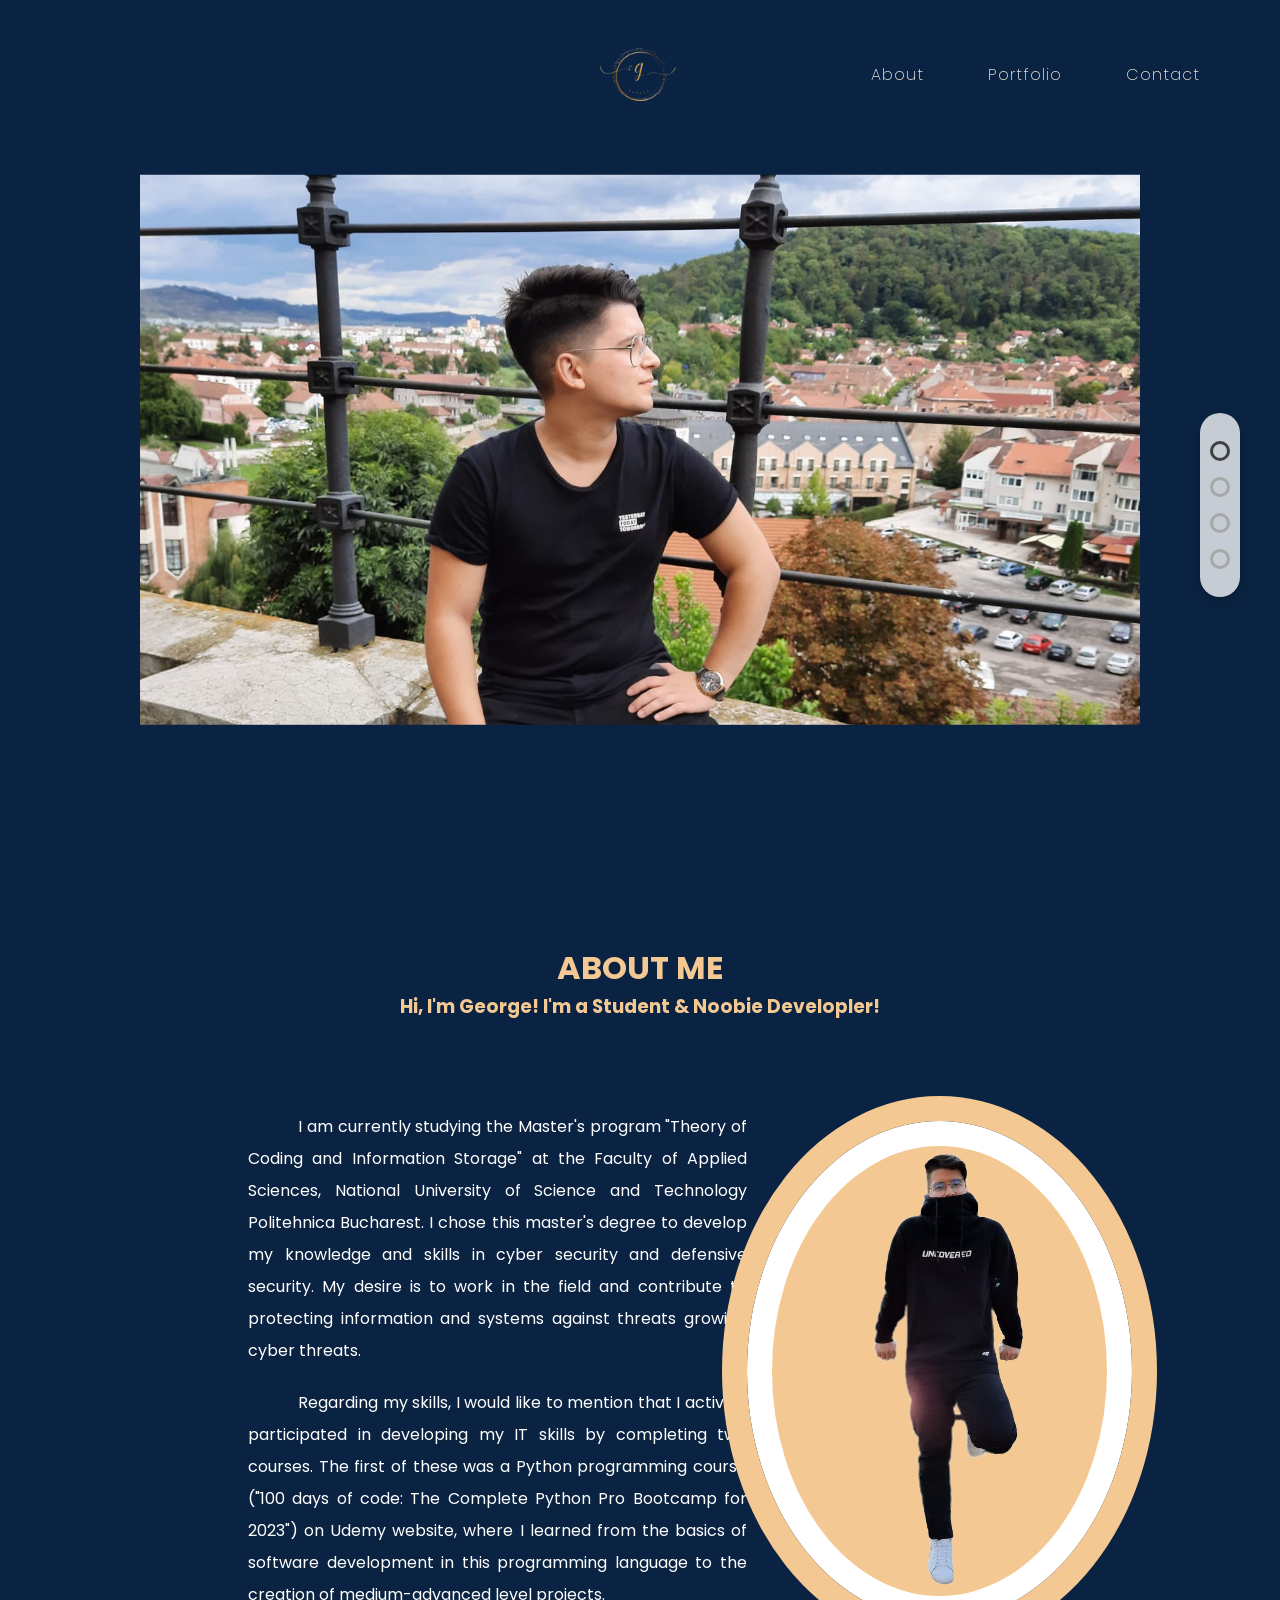
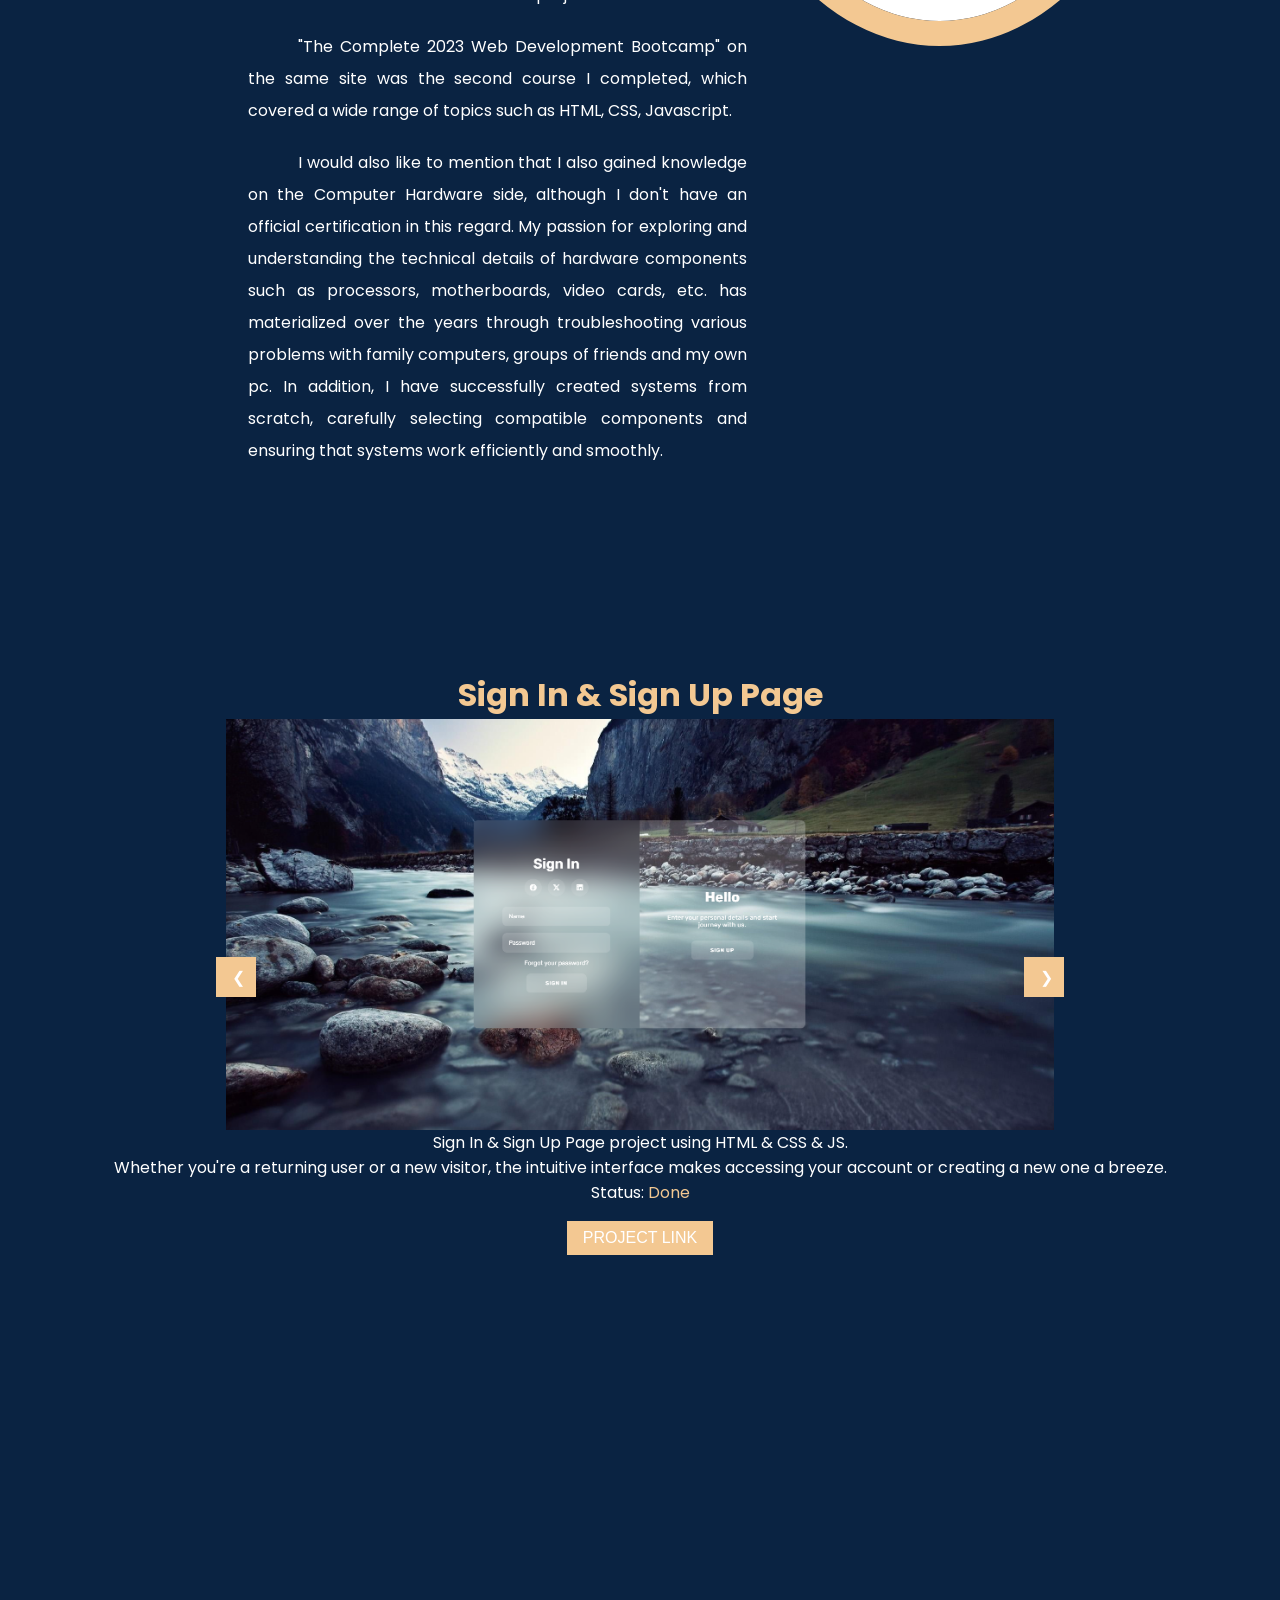
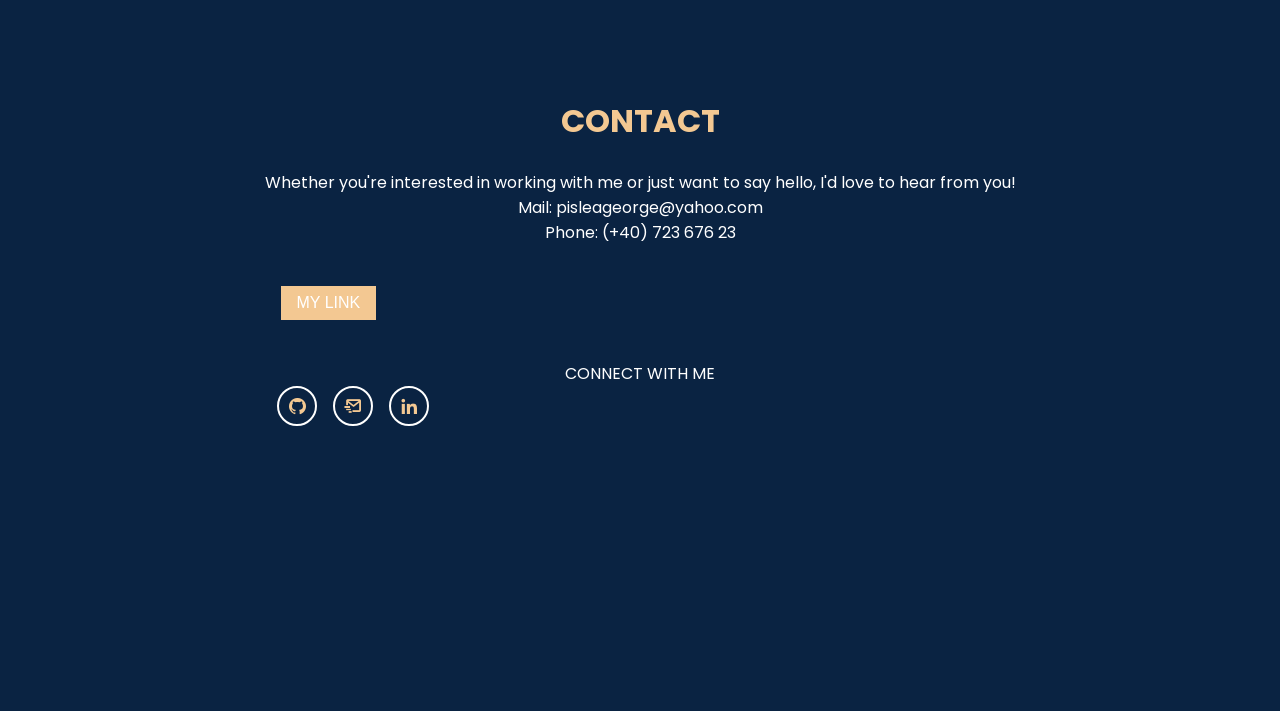
<file: index.html>
<!DOCTYPE html>
<html lang="en">
<head>
	<meta charset="UTF-8">
	<meta http-equiv="X-UA-Compatible" content="IE=edge">
	<meta name="viewport" content="width=device-width, initial-scale=1.0">
	<title>George Pișlea</title>
	<link href='https://unpkg.com/boxicons@2.1.4/css/boxicons.min.css' rel='stylesheet'>
	<link rel="stylesheet" href="https://cdnjs.cloudflare.com/ajax/libs/font-awesome/6.0.0-beta3/css/all.min.css">
	<link rel="shortcut icon" type="image/x-icon" href="./images/logo.png">
	<link rel="stylesheet" href="./css/styles.css">
</head>
<body class="fullscreen">
	<div class="cursor cursor-circle"></div>
	<div class="cursor cursor-point"></div>
	<div class="first-page" id="Home">
		<nav>
			<img src="./images/logo.png" class="logo getHover">
			<ul id="myMenu">
				<li data-menuanchor="about" class="nav-link getHover">
					<a href="#About">About</a>
				</li>
				<li data-menuanchor="portfolio" class="nav-link getHover">
					<a href="#Portfolio">Portfolio</a>
				</li>
				<li data-menuanchor="contact" class="nav-link getHover">
					<a href="#Contact">Contact</a>
				</li>
			</ul>
		</nav>

		<div class="image-wrap getHover"></div>

		<h1 class="big-name getHover">George<br><span>Pișlea</span></h1>

		<span class="scroll hide">Scroll Down</span>
		<span class="line hide"></span>

		
		<div class="bottom-section hide">
			<p><i class='bx bx-map' ></i>Located in Bucharest, Romania</p>

			<ul class="social-media">
			<li><a href="https://www.linkedin.com/in/george-madalin-pislea/" class="getHover"><i class='bx bxl-linkedin'></i></a></li>
			<li><a href="https://github.com/aFro95" class="getHover"><i class='bx bxl-github'></i></a></li>
			<li><a href="https://www.instagram.com/p.george19/" class="getHover"><i class='bx bxl-instagram-alt'></i></a></li>
			</ul>
		</div>
	</div>
	
	<div class="about" id="About">
		<h1>ABOUT ME</h1>
		<h3>Hi, I'm George! I'm a Student & Noobie Developler!</h3>
		<div class="content">
			<div class="text">
				<p>I am currently studying the Master's program "Theory of Coding and Information Storage" at the 
					Faculty of Applied Sciences, National University of Science and Technology Politehnica Bucharest. 
					I chose this master's degree to develop my knowledge and skills in cyber security and defensive security. 
					My desire is to work in the field and contribute to protecting information and systems against threats growing cyber 
					threats.</p>
				<p>Regarding my skills, I would like to mention that I actively participated in developing my IT skills by completing 
					two courses. The first of these was a Python programming course ("100 days of code: The Complete Python Pro Bootcamp 
					for 2023") on Udemy website, where I learned from the basics of software development in this programming language to the creation of 
					medium-advanced level projects.</p>
				<p>"The Complete 2023 Web Development Bootcamp" on the same site was the second course I completed, which covered a 
					wide range of topics such as HTML, CSS, Javascript.</p>
				<p>I would also like to mention that I also gained knowledge on the Computer Hardware side, although I don't have an 
					official certification in this regard. My passion for exploring and understanding the technical details of hardware 
					components such as processors, motherboards, video cards, etc. has materialized over the years through 
					troubleshooting various problems with family computers, groups of friends and my own pc. In addition, 
					I have successfully created systems from scratch, carefully selecting compatible components and ensuring 
					that systems work efficiently and smoothly.</p>
			</div>
			<div class="image">
				<img src="./images/img2.png" alt="Avatar">
			</div>
		</div>
	</div>
	
	
	<div class="portfolio" id="Portfolio">
		<div class="content-slide">
			<div id="slide1" class="slide">
				<h1>Sign In & Sign Up Page</h1>
				<img src="./images/2.png">
				<p>Sign In & Sign Up Page project using HTML & CSS & JS.</p>
				<p>Whether you're a returning user or a new visitor, the intuitive interface makes accessing your account or creating a new one a breeze.</p>
				<p> Status: <span>Done</span></p>
				<form>
					<button formaction="https://afro95.github.io/Sign-In-Sign-Up/">PROJECT LINK </button>
				</form> 
			</div>
			<div id="slide2" class="slide" style="display:none;">
				<h1>Password Generator</h1>
				<img src="./images/19.png">
				<p>Password Generator project using HTML & CSS & JS.</p>
				<p>Generate secure passwords with this customizable password generator.</p>
				<p> Status: <span>Done</span></p>
				<form>
					<button formaction="https://afro95.github.io/Random-password-generator/" type="submit" id="submit" class="btn btn-lg wow fadeInUp" data-wow-delay="0.2s">PROJECT LINK </button></form>
				</form> 
			</div>
			<div id="slide3" class="slide" style="display:none;">
				<h1>Coffee</h1>
				<img src="./images/20.png">
				<p>Coffee Page project using HTML & CSS</p>
				<p>Select your favourite drink and discover how it is created.</p>
				<p> Status: <span>Done</span></p>
				<form>
					<button formaction="https://afro95.github.io/Coffee-app/" type="submit" id="submit" class="btn btn-lg wow fadeInUp" data-wow-delay="0.2s">PROJECT LINK </button></form>
				</form>
			</div>
			<div id="slide4" class="slide" style="display:none;">
				<h1>To do list</h1>
				<img src="./images/23.png">
				<p>To do list project using HTML & CSS & JS.</p>
				<p>Do a list with your tasks and then mark the tasks with have done.</p>
				<p> Status: <span>Done</span></p>
				<form>
					<button formaction="https://afro95.github.io/To-Do-list/" type="submit" id="submit" class="btn btn-lg wow fadeInUp" data-wow-delay="0.2s">PROJECT LINK </button></form>
				</form> 
			</div>
			<div id="slide5" class="slide" style="display:none;">
				<h1>Weather Page</h1>
				<img src="./images/27.png">
				<p>Weather Page project using HTML & CSS & JS.</p>
				<p>Check the Weather from your city.</p>
				<p> Status: <span>Done</span></p>
				<form>
					<button formaction="https://afro95.github.io/Weather/" type="submit" id="submit" class="btn btn-lg wow fadeInUp" data-wow-delay="0.2s">PROJECT LINK </button></form>
				</form> 
			</div>
			<div id="slide6" class="slide" style="display:none;">
				<h1>Tic Tac Toe</h1>
				<img src="./images/25.png">
				<p>Tic Tac Toe project using HTML & CSS & JS.</p>
				<p>Fill your free time playing the childhood game.</p>
				<p> Status: <span>Done</span></p>
				<form>
					<button formaction="https://afro95.github.io/Tic-Tac-Toe-js/" type="submit" id="submit" class="btn btn-lg wow fadeInUp" data-wow-delay="0.2s">PROJECT LINK </button></form>
				</form>
			</div>
			<button class="prev" onclick="changeSlide(-1)">&#10094;</button>
			<button class="next" onclick="changeSlide(1)">&#10095;</button>
		</div>
	</div>

	<div class="contact" id="Contact">
		<div class="content">
			<h1>CONTACT</h1><br>
			<p>Whether you're interested in working with me or just want to say hello, I'd love to hear from you!</p>
			<p>Mail: <span>pisleageorge@yahoo.com</span></p>
			<p>Phone: <span>(+40) 723 676 23</span></p>
			<br>
			<form method="get" action="https://afro95.github.io/LinkTree/">
			<button type="submit" id="submit" name="submit" class="btn btn-lg">MY LINK</button></form>
			<br>
			<p>CONNECT WITH ME</p>
			<div class="social-links">
				<span><a href="https://github.com/aFro95" target="_blank"><i class='bx bxl-github'></i></a></span>
				<span><a href="mailto:pisleageorge@yahoo.com" target="_blank"><i class='bx bx-mail-send'></i></a></span>
				<span><a href="https://www.linkedin.com/in/george-madalin-pislea/" target="_blank"><i class='bx bxl-linkedin'></i></a></span>
			</div>
		</div>
	</div>



	<!--Javascript-->
	<script src="https://cdnjs.cloudflare.com/ajax/libs/jquery/3.6.0/jquery.min.js"></script>
	<script src="https://cdnjs.cloudflare.com/ajax/libs/gsap/3.12.5/gsap.min.js"></script>
	<script src="./js/script.js"></script>
</body>
</html>
</file>
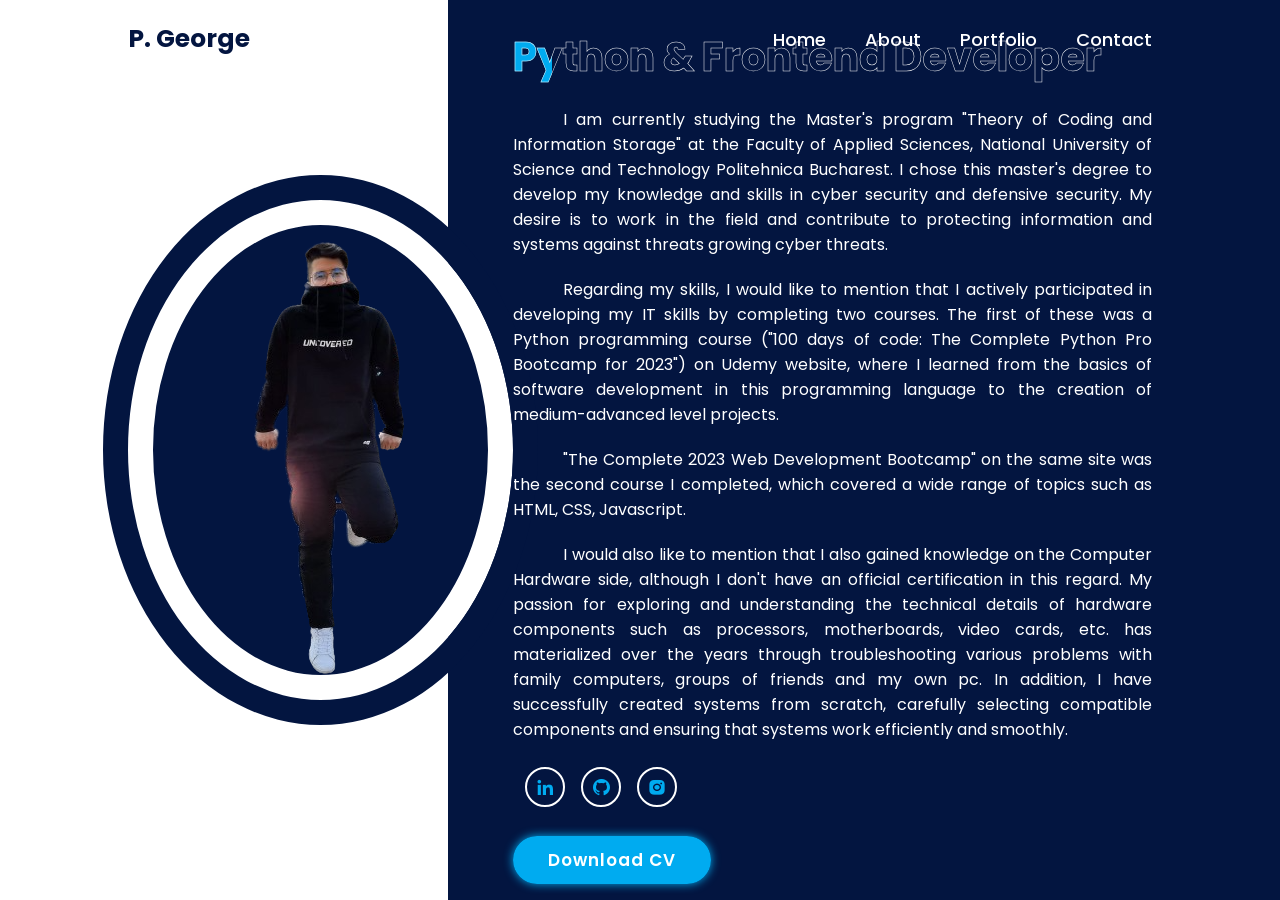
<file: about.html>
<!DOCTYPE html>
<html lang="en">
<head>
    <meta charset="UTF-8">
    <meta http-equiv="X-UA-Compatible" content="IE=edge">
    <meta name="viewport" content="width=device-width", initial-scale="1.0">
    <title>George's website</title>
    <link rel="stylesheet" href="./css/about.css">
    <link href="https://unpkg.com/boxicons@2.1.4/css/boxicons.min.css" rel="stylesheet">
</head>

<body>
    <header class="header">
        <a href="#" class="logo">P. George</a>

        <nav class="navbar">
            <a href="index.html" class="active">Home</a>
            <a href="about.html">About</a>
            <a href="portfolio.html">Portfolio</a>
            <a href="contact.html">Contact</a>
        </nav>
    </header>
    <section class="home">
        <div class="home-image">
            <img src="./images/img.png" alt="Avatar">
        </div>
        <div class="home-content">
            <h3>Python & Frontend Developer</h3>
            <p>I am currently studying the Master's program "Theory of Coding and Information Storage" at the 
                Faculty of Applied Sciences, National University of Science and Technology Politehnica Bucharest. 
                I chose this master's degree to develop my knowledge and skills in cyber security and defensive security. 
                My desire is to work in the field and contribute to protecting information and systems against threats growing cyber 
                threats.</p>
            <p>Regarding my skills, I would like to mention that I actively participated in developing my IT skills by completing 
                two courses. The first of these was a Python programming course ("100 days of code: The Complete Python Pro Bootcamp 
                for 2023") on Udemy website, where I learned from the basics of software development in this programming language to the creation of 
                medium-advanced level projects.</p>
            <p>"The Complete 2023 Web Development Bootcamp" on the same site was the second course I completed, which covered a 
                wide range of topics such as HTML, CSS, Javascript.</p>
            <p>I would also like to mention that I also gained knowledge on the Computer Hardware side, although I don't have an 
                official certification in this regard. My passion for exploring and understanding the technical details of hardware 
                components such as processors, motherboards, video cards, etc. has materialized over the years through 
                troubleshooting various problems with family computers, groups of friends and my own pc. In addition, 
                I have successfully created systems from scratch, carefully selecting compatible components and ensuring 
                that systems work efficiently and smoothly.</p>
            <div class="home-sci">
                <a href="https://www.linkedin.com/in/george-m%C4%83d%C4%83lin-pi%C8%99lea-a61728207/"><i class='bx bxl-linkedin' ></i></a>
                <a href="https://github.com/aFro95?tab=repositories"><i class='bx bxl-github' ></i></a>
                <a href="https://www.instagram.com/p.george19/"><i class='bx bxl-instagram-alt' ></i></a>
            </div>
            <a href="https://file.io/xLA4EUW7yQ3I" class="btn">Download CV</a>
        </div>
    </section>
</body>
</html>
</file>
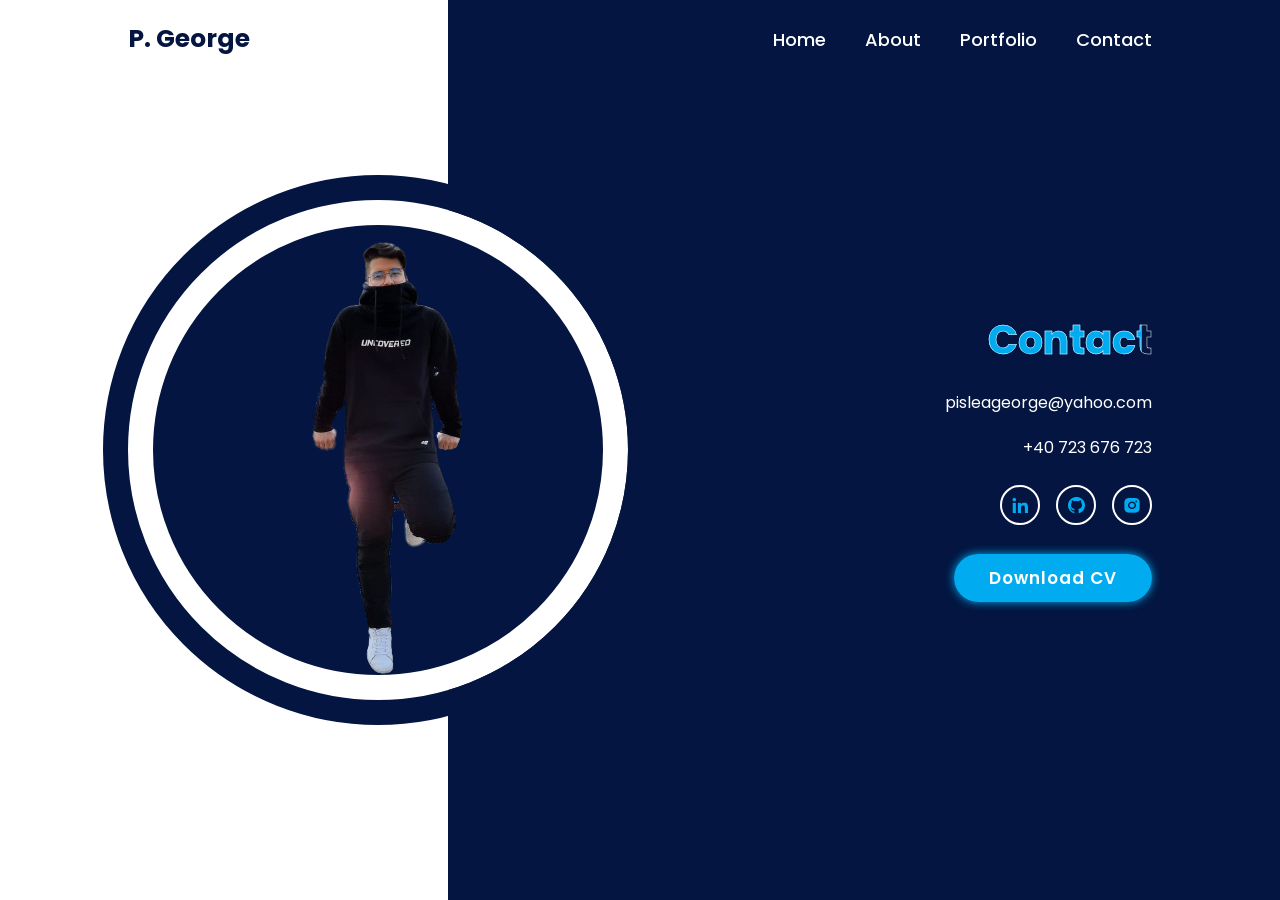
<file: contact.html>
<!DOCTYPE html>
<html lang="en">
<head>
    <meta charset="UTF-8">
    <meta http-equiv="X-UA-Compatible" content="IE=edge">
    <meta name="viewport" content="width=device-width", initial-scale="1.0">
    <title>George's website</title>
    <link rel="stylesheet" href="./css/contact.css">
    <link href="https://unpkg.com/boxicons@2.1.4/css/boxicons.min.css" rel="stylesheet">
</head>

<body>
    <header class="header">
        <a href="#" class="logo">P. George</a>

        <nav class="navbar">
            <a href="index.html" class="active">Home</a>
            <a href="about.html">About</a>
            <a href="portfolio.html">Portfolio</a>
            <a href="contact.html">Contact</a>
        </nav>
    </header>
    <section class="home">
        <div class="home-image">
            <img src="./images/img.png" alt="Avatar">
        </div>
        <div class="home-content">
            <h3>Contact</h3>
            <p>pisleageorge@yahoo.com</p>
            <p>+40 723 676 723</p>
            <div class="home-sci">
                <a href="https://www.linkedin.com/in/george-m%C4%83d%C4%83lin-pi%C8%99lea-a61728207/"><i class='bx bxl-linkedin' ></i></a>
                <a href="https://github.com/aFro95?tab=repositories"><i class='bx bxl-github' ></i></a>
                <a href="https://www.instagram.com/p.george19/"><i class='bx bxl-instagram-alt' ></i></a>
            </div>
            <a href="https://file.io/xLA4EUW7yQ3I" class="btn">Download CV</a>
        </div>
    </section>
</body>
</html>
</file>
<file: css/styles.css>
@import url('https://fonts.googleapis.com/css2?family=Poppins:wght@100;200;300;400;500;600;700;800&display=swap');

* {
  padding: 0;
  margin: 0;
  box-sizing: border-box;
  cursor: none;
}

::selection {
  background-color: #F2A154;
}

body {
  font-family: "Poppins", sans-serif;
  overflow: hidden;
  background-color: #0A2342;
}

a {
  text-decoration: none;
}

ul {
  list-style: none;
}

.first-page {
  position: relative;
  width: 100%;
  min-height: 100vh;
  overflow: hidden;
  padding: 1.5rem 3rem;
  display: flex;
  flex-direction: column;
  justify-content: space-between;
  align-items: center;
}

.logo {
  width: 100px;
  grid-column-start: 2;

}

nav {
  display: grid;
  grid-template-columns: 1fr auto 1fr;
  align-items: center;
  justify-items: center;
  width: 100%;
}

nav ul {
  display: flex;
  justify-self: flex-end;
}

.nav-link a {
  display: inline-block;
  padding: 1rem 2rem;
  color: #e7e2db;
  font-weight: 200;
  letter-spacing: 1px;
  transition: 0.3s;
}

.nav-link a:hover {
  color: #f3c892;
}

.image-wrap {
  position: absolute;
  width: 85%;
  max-width: 1000px;
  height: 0px;
  bottom: 50%;
  left: 50%;
  transform: translateX(-50%) translateY(50%);
  background-image: url(../images/img.jpg);
  background-size: 150%;
  background-position: 50% 31%;
  background-repeat: no-repeat;
  pointer-events: none;
}

.big-name {
  position: relative;
  z-index: 1;
  color:#f3f0eb;
  font-size: 6rem;
  font-weight: 300;
  text-align: center;
  line-height: 1;
  width: fit-content;
  pointer-events: none;
}

.big-name span {
  pointer-events: auto;
}

.bottom-section {
  display: flex;
  justify-content: space-between;
  align-items: center;
  width: 100%;
}

.bottom-section p {
  color: #777;
  font-weight: 300;
  display: flex;
  align-items: center;
}

.bottom-section p i {
  color: #f3c892;
  font-size: 1.2rem;
  margin-right: 1rem;
}

.social-media {
  display: flex;
}

.social-media a {
  display: flex;
  justify-content: center;
  align-items: center;
  width: 40px;
  height: 40px;
  background: transparent;
  border: 2px solid #fff;
  border-radius: 50%;
  font-size: 20px;
  color: #f3c892;
  text-decoration: none;
  margin-left: 12px;
  transition: .5s;
}

.social-media a:hover {
  background-color: #f3c892;
  color:#fff;
  border-color:#f3c892;
  box-shadow: 0 0 10px #f3c892;
}

.scroll {
  position: absolute;
  color: #f3c892;
  font-weight: 300;
  left: 50%;
  transform: translateX(-50%);
  bottom: 100px;
  height: 50px;
}

.line {
  position: absolute;
  width: 1px;
  height: 100px;
  left: 50%;
  transform: translateX(-50%);
  bottom: 0;
  background-image: linear-gradient(to top, rgb(157, 167, 165), rgb(121, 124, 124));
}

.cursor-circle {
  position: fixed;
  top: 0px;
  left: 0px;
  transform: translate(calc(-50%), calc(-50%));
  width: 50px;
  height: 50px;
  border-radius: 50%;
  background-color: transparent;
  border: 0.1px solid rgba(186, 196, 191, 0.5);
  z-index: 10;
  opacity: 0;
  pointer-events: none;
  transition-duration: 0.2s, 0.3s, 0.3s, 0.3s, 0.08s;
  transition-property: opacity, width, height, background-color, transform;
}

.cursor-point {
  position: fixed;
  width: 4px;
  height: 4px;
  border-radius: 50%;
  top: 0px;
  left: 0px;
  transform: translate(calc(-50%), calc(-50%));
  background-color: #bac4bf;
  z-index: 10;
  opacity: 0;
  pointer-events: none;
  transition: 0.2s opacity;
}

.cursor-circle.biggerCursor {
  width: 70px;
  height: 70px;
  background-color: rgba(105, 105, 105, 0.4);
}

.hide-first-page {
  display: none;
}

.show-about {
  display: block;
}

.about {
  position: relative;
  width: 100%;
  min-height: 100vh;
  overflow: hidden;
  padding: 1.5rem 3rem;
  display: flex;
  flex-direction: column;
}

.about h1 {
  margin-top: 20px;
  text-align: center;
  color: #f3c892;
}

.about h3 {
  text-align: center;
  color: #f3c892;
}

.about .content {
  display: flex;
  justify-content: space-between;
  align-items: flex-start;
}

.about .text {
  margin-top: 70px;
  margin-left: 200px;
  max-width: calc(50% - 20px);
}

.about .image {
  display: flex;
  justify-content: center;
  align-items: center;
  margin-top: 100px;
  margin-right: 100px;
  width: 500px;
  height: 500px;
  background: #f3c892;
  border-radius: 50%;
  border: 25px solid #fff;
  outline: 25px solid #f3c892;
}

.about p {
  margin-top: 20px;
  margin-bottom: 20px;
  color: #fff;
  text-align: justify;
  text-indent: 50px;
  line-height: 2;
}

.portfolio {
  position: relative;
  width: 100%;
  min-height: 100vh;
  overflow: hidden;
  padding: 1.5rem 3rem;
  display: flex;
  flex-direction: column;
  justify-content: center;
  align-items: center;
}

.portfolio h1 {
  margin-top: 20px;
  text-align: center;
  color: #f3c892;
}

.portfolio p {
  color: white;
}

.slide {
  display: flex;
  text-align: center;
  flex-direction: column;
  justify-content: center;
  align-items: center;
}

.slide img {
  width: 70%;
}

.slide span {
  color: #f3c892;
}

.portfolio button {
  display: inline;
  justify-content: center;
  align-items: center;
  margin: 1rem;
  padding: 0.5rem 1rem;
  font-size: 1rem;
  color: #fff;
  background-color: #f3c892;
  border: none;
  cursor: pointer;
  transition: background-color 0.3s ease;
}

.portfolio .content-slide .prev, .portfolio .content-slide .next {
  position: absolute;
  top: 50%;
  transform: translateY(-50%);
  width: 40px;
  height: 40px;
  border: none;
  cursor: pointer;
  z-index: 2;
}

.portfolio .content-slide .prev {
  left: 200px;
}

.portfolio .content-slide .next {
  right: 200px;
}

.portfolio button:hover {
  background-color: #6e30e8;
}

.contact {
  position: relative;
  width: 100%;
  min-height: 100vh;
  overflow: hidden;
  padding: 1.5rem 3rem;
  display: flex;
  flex-direction: column;
  justify-content: center;
  align-items: center;
}

.contact h1 {
  text-align: center;
  color:#f3c892;
}

.contact p {
  color: white;
  text-align: center;
}

.contact button {
  display: inline;
  justify-content: center;
  align-items: center;
  text-align: center;
  margin: 1rem;
  padding: 0.5rem 1rem;
  font-size: 1rem;
  color: #fff;
  background-color: #f3c892;
  border: none;
  cursor: pointer;
  transition: background-color 0.3s ease;
}

.contact a {
  display: inline-flex;
  justify-content: center;
  align-items: center;
  text-align: center;
  width: 40px;
  height: 40px;
  background: transparent;
  border: 2px solid #fff;
  border-radius: 50%;
  font-size: 20px;
  color: #f3c892;
  text-decoration: none;
  margin-left: 12px;
  transition: .5s;
}

.contact a:hover {
  background-color: #f3c892;
  color:#fff;
  border-color:#f3c892;
  box-shadow: 0 0 10px #f3c892;
}

.section_navigation {
  position: fixed;
  background-color: rgba(255,255,255,0.77);
  right: 40px;
  top: calc(50% + 55px);
  -webkit-transform: translateY(-50%);
  -ms-transform: translateY(-50%);
  -o-transform: translateY(-50%);
  transform: translateY(-50%);
  padding: 20px 0;
  border-radius: 35px;
  -webkit-box-shadow: 0 2px 4px rgba(0,0,0,0.07), 0 7px 14px rgba(0,0,0,0.14);
  box-shadow: 0 2px 4px rgba(0,0,0,0.07), 0 7px 14px rgba(0,0,0,0.14);
}

.sec_button {
  position: relative;
  width: 40px;
  height: 36px;
  cursor: pointer;
}
.sec_button::after {
  content: '';
  position: absolute;
  width: 14px;
  height: 14px;
  left: 10px;
  top: 8px;
  border: 3px solid #a7a7a7;
  border-radius: 50%;
  -webkit-transition: border 0.26s ease-in-out;
  -o-transition: border 0.26s ease-in-out;
  transition: border 0.26s ease-in-out;
}

.sec_button.active::after {
  border-color: #404040;
}

.sec_button span {
  position: absolute;
  visibility: hidden;
  opacity: 0;
  white-space: nowrap;
  right: 40px;
  top: 7px;
  color: #fff;
  background-color: rgba(0,0,0,0.4);
  padding: 4px 12px;
  border-radius: 15px;
  -webkit-transition: all 0.25s ease-in-out;
  -o-transition: all 0.25s ease-in-out;
  transition: all 0.25s ease-in-out;
}

.sec_button:hover span {
  visibility: visible;
  opacity: 1;
  -webkit-transform: translateX(-10px);
  -ms-transform: translateX(-10px);
  -o-transform: translateX(-10px);
  transform: translateX(-10px);
}

@media only screen and (max-width: 600px){
  .big-name {
    font-size: 3rem;
    font-weight: 200;
  }

  .nav-link a {
    padding: 0.5rem 0.5rem;
  }

  .bottom-section {
    margin-bottom: 50px;
  }

  .scroll {
    bottom: 150px;
  }
  
  .line {
    bottom: 50px;
  }

  .about .text {
    margin: 20px 0;
    max-width: 100%; 
    text-align: justify;
  }

  .about p {
    text-indent: 25px;
  }
  .about .image {
    display: none;
  }

  .portfolio {
    padding: 1.5rem 1rem;
    justify-content: flex-start;
  }
  .portfolio h1{
    margin-top: 0;
  }

  .slide img {
    width: 80%;
  }

  .portfolio .content-slide .prev {
    left: -5px;
  }
  
  .portfolio .content-slide .next {
    right: -5px;
  }

  .portfolio .content-slide .prev, .portfolio .content-slide .next {
    top: 15%;
  }
}
</file>
<file: css/about.css>
@import url('http://fonts.googleapis.com/css2?family=Poppins:wght@300;400;500;600;700;800;900&display=swap');

* {
    margin: 0;
    padding: 0;
    box-sizing: border-box;
    font-family: 'Poppins', sans-serif;
}

.header {
    position: fixed;
    top: 0;
    left: 0;
    width: 100%;
    padding: 20px 10%;
    background: transparent;
    display: flex;
    justify-content: space-between;
    align-items: center;
    z-index: 100;
}

.logo {
    font-size: 25px;
    color: #031540;
    text-decoration: none;
    font-weight: 700;
}

.navbar a {
    font-size: 18px;
    color: #fff;
    text-decoration: none;
    font-weight: 500;
    margin-left: 35px;
    transition: .3s;
}

.navbar a:hover,
.navbar a:active {
    color: #00abf0;
}

.home {
    height: 100vh;
    background: linear-gradient(-90deg, #031540 65%, #fff 35%);
    display: flex;
    justify-content: space-between;
    align-items: center;
    padding: 0 10%;
}

.home-image {
    display: flex;
    justify-content: center;
    align-items: center;
    width: 500px;
    height: 500px;
    background: #031540;
    border-radius: 50%;
    border: 25px solid #fff;
    outline: 25px solid #031540;
}

.home-image img {
    position: relative;
    bottom: 22px;
    max-width: 380px;
}

.home-content {
    max-width: 850px;
    color:#fff;
    text-align: justify;
}

.home-content h1 {
    font-size: 55px;
    line-height: 1.2;
}

.home-content h3 {
    font-size: 40px;
    color:transparent;
    -webkit-text-stroke: .5px #fff;
    background-image: linear-gradient(#00abf0, #00abf0);
    background-repeat: no-repeat;
    background-clip: text;
    -webkit-background-clip: text;
    background-position: -600px 0;
    animation: animateText 6s linear infinite;
}

@keyframes animateText {
    0%, 95%, 100% {
        background-position: -600px 0;
    }
    65%, 85% {
        background-position: 0 0;
    }
}
.home-content p {
    font-size: 16px;
    margin-top: 20px;
    text-indent: 50px;
}

.home-sci {
    margin: 25px 0 40px;
}

.home-sci a {
    display: inline-flex;
    justify-content: center;
    align-items: center;
    width: 40px;
    height: 40px;
    background: transparent;
    border: 2px solid #fff;
    border-radius: 50%;
    font-size: 20px;
    color: #00abf0;
    text-decoration: none;
    margin-left: 12px;
    transition: .5s;
}

.home-sci a:hover {
    background-color: #00abf0;
    color:#fff;
    border-color:#00abf0;
    box-shadow: 0 0 10px #00abf0;
}

.btn {
    padding: 12px 35px;
    background: #00abf0;
    border-radius: 40px;
    font-size: 17px;
    color:#fff;
    text-decoration: none;
    font-weight: 600;
    letter-spacing: 1px;
    box-shadow: 0 0 10px #00abf0;
    transition: .5s;
}

.btn:hover {
    box-shadow: none;
}

@media screen and (max-width: 600px) {
    .logo {
        font-size: 15px;
    }
    .navbar a {
        font-size: 15px;
        display:inline;
        margin-left: 70px;
    }
    .home-image {
        width: 100px;
        height: 100px;
    }
    .home-image img {
        max-width: 100px;
    }
    .home-content {
        max-width: 200px;
    }
    .home-content h3 {
        font-size: 12px;
    }
    .home-content p {
        font-size: 8px;
        text-indent: 20px;
    }
}
</file>
<file: css/contact.css>
@import url('http://fonts.googleapis.com/css2?family=Poppins:wght@300;400;500;600;700;800;900&display=swap');

* {
    margin: 0;
    padding: 0;
    box-sizing: border-box;
    font-family: 'Poppins', sans-serif;
}

.header {
    position: fixed;
    top: 0;
    left: 0;
    width: 100%;
    padding: 20px 10%;
    background: transparent;
    display: flex;
    justify-content: space-between;
    align-items: center;
    z-index: 100;
}

.logo {
    font-size: 25px;
    color: #031540;
    text-decoration: none;
    font-weight: 700;
}

.navbar a {
    font-size: 18px;
    color: #fff;
    text-decoration: none;
    font-weight: 500;
    margin-left: 35px;
    transition: .3s;
}

.navbar a:hover,
.navbar a:active {
    color: #00abf0;
}

.home {
    height: 100vh;
    background: linear-gradient(-90deg, #031540 65%, #fff 35%);
    display: flex;
    justify-content: space-between;
    align-items: center;
    padding: 0 10%;
}

.home-image {
    display: flex;
    justify-content: center;
    align-items: center;
    width: 500px;
    height: 500px;
    background: #031540;
    border-radius: 50%;
    border: 25px solid #fff;
    outline: 25px solid #031540;
}

.home-image img {
    position: relative;
    bottom: 22px;
    max-width: 380px;
}

.home-content {
    max-width: 600px;
    color:#fff;
    text-align: right;
}


.home-content h3 {
    font-size: 40px;
    color:transparent;
    -webkit-text-stroke: .5px #fff;
    background-image: linear-gradient(#00abf0, #00abf0);
    background-repeat: no-repeat;
    background-clip: text;
    -webkit-background-clip: text;
    background-position: -10px 0;
    animation: animateText 6s linear infinite;
}

@keyframes animateText {
    0%, 95%, 100% {
        background-position: -600px 0;
    }
    65%, 85% {
        background-position: 0 0;
    }
}
.home-content p {
    font-size: 16px;
    margin-top: 20px;
}

.home-sci {
    margin: 25px 0 40px;
}

.home-sci a {
    display: inline-flex;
    justify-content: center;
    align-items: center;
    width: 40px;
    height: 40px;
    background: transparent;
    border: 2px solid #fff;
    border-radius: 50%;
    font-size: 20px;
    color: #00abf0;
    text-decoration: none;
    margin-left: 12px;
    transition: .5s;
}

.home-sci a:hover {
    background-color: #00abf0;
    color:#fff;
    border-color:#00abf0;
    box-shadow: 0 0 10px #00abf0;
}

.btn {
    padding: 12px 35px;
    background: #00abf0;
    border-radius: 40px;
    font-size: 17px;
    color:#fff;
    text-decoration: none;
    font-weight: 600;
    letter-spacing: 1px;
    box-shadow: 0 0 10px #00abf0;
    transition: .5s;
}

.btn:hover {
    box-shadow: none;
}

@media screen and (max-width: 600px) {
    .logo {
        font-size: 15px;
    }
    .navbar a {
        font-size: 15px;
        display:inline;
        margin-left: 70px;
    }
    .home-image {
        width: 100px;
        height: 100px;
    }
    .home-image img {
        max-width: 100px;
    }
    .home-content {
        max-width: 200px;
    }
    .home-content h1 {
            font-size: 25px;
        }
    .home-content h3 {
        font-size: 15px;
    }
    .home-content p {
        font-size: 10px;
    }
}
</file>
